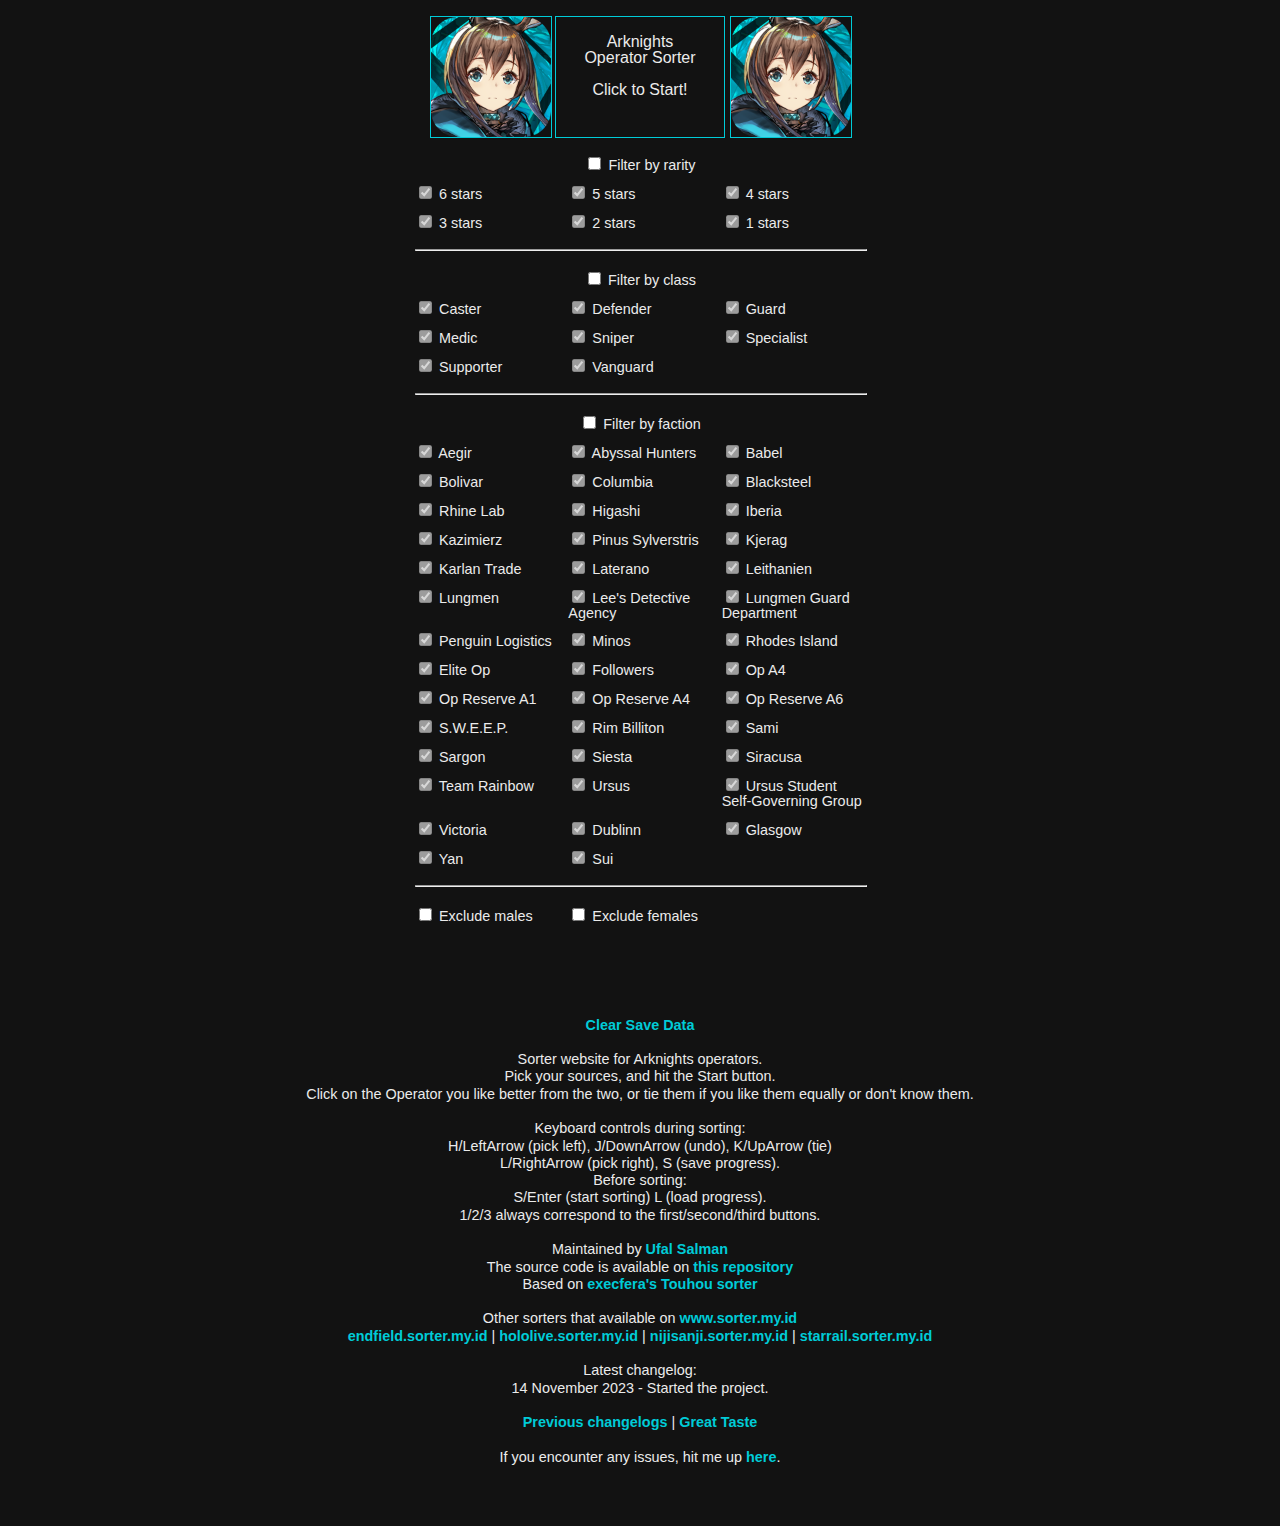
<file: index.html>
<html>

<head>
  <link rel="shortcut icon" href="src/assets/favicon.png" type="image/x-icon">
  <link rel="icon" href="src/assets/favicon.png" type="image/x-icon">
  <meta charset="utf-8">
  <meta name="og:site_name" content="Arknights Operator Sorter">
  <meta name="og:description" content="A simple website for sorting Arknights operators in a formatted list.">
  <title>Arknights Operator Sorter</title>

  <link rel="stylesheet" type="text/css" href="src/css/reset.css">
  <link rel="stylesheet" type="text/css" href="src/css/styles.css">

  <script src="src/js/data.js"></script>
  <script src="src/js/data/2023-11-14.js"></script>
  
  <script src="src/js/html2canvas.min.js"></script>
  <script src="src/js/lz-string.min.js"></script>
  <script src="src/js/seedrandom.min.js"></script>
  <script src="src/js/main.js"></script>
  <script src="src/js/darkmode.js"></script>
<!--
  <link href="/dist/svelte-bundle.css" rel="stylesheet" />
  <script defer src="/dist/svelte-bundle.js"></script>
  -->
</head>

<body>
<div class="container">

    <div class="progress">
        <span class="progressbattle"></span>
        <div class="progressbar">
            <div class="progressfill"><span class="progresstext"></span></div>
        </div>
    </div>

    <div class="sorter">
        <img src="src/assets/default.png" class="left sort image">

        <div class="starting start button">Arknights Operator Sorter<br><br>Click to Start!</div>
        <div class="starting load button">Load <span></span></div>

        <div class="loading button"><div></div><span>Loading...</span></div>

        <div class="sorting tie button">Tie</div>
        <div class="sorting undo button">Undo</div>
        <div class="sorting save button">Save Progress</div>

        <div class="finished save button">Generate Result URL</div>
        <div class="finished getimg button">Generate Image</div>
        <div class="finished list button">Generate Text List</div>

        <img src="src/assets/default.png" class="right sort image">

        <div class="left sort text"><p></p></div>
        <div class="right sort text"><p></p></div>
    </div>

    <div class="options"></div>
    <div class="image selector">Display Images on Result: </div>
    <div class="time taken"></div>
    <div class="results"></div>

    <div class="info">
        <a class="clearsave">Clear Save Data</a>
        
        <br><br>

        <p>Sorter website for Arknights operators.</p>
        <p>Pick your sources, and hit the Start button.</p>
        <p>Click on the Operator you like better from the two, or tie them if you like them equally or don't know them.</p>

        <br>

        <p>Keyboard controls during sorting:<br> H/LeftArrow (pick left), J/DownArrow (undo), K/UpArrow (tie)<br>L/RightArrow (pick right), S (save progress).</p>
        <p>Before sorting:<br>S/Enter (start sorting) L (load progress).
        <p>1/2/3 always correspond to the first/second/third buttons.</p>
        
        <br>

        <!-- <a href="/id.html">Pergi ke versi Bahasa Indonesia</a>

        <br><br> -->

        <p>Maintained by <a href="https://www.ufal.my.id">Ufal Salman</a></p>
        <p>The source code is available on <a href="https://github.com/ritokatsuga/better-aksort">this repository</a></p>
        <p>Based on <a href="https://tohosort.frelia.my/">execfera's Touhou sorter</a></p><br>

        <p>Other sorters that available on <a href="https://www.sorter.my.id">www.sorter.my.id</a></p>
        <p><a href="https://endfield.sorter.my.id">endfield.sorter.my.id</a> | <a href="https://hololive.sorter.my.id">hololive.sorter.my.id</a> | <a href="https://nijisanji.sorter.my.id">nijisanji.sorter.my.id</a> | <a href="https://starrail.sorter.my.id">starrail.sorter.my.id</a></p>

        <br>

        <p>Latest  changelog:</p>
        <p>14 November 2023 - Started the project.</p><br>
        <p><a href="/changelogs.html">Previous changelogs</a> | <a href="#">Great Taste</a></p>
        <br>
        
        <p>If you encounter any issues, hit me up <a href="https://github.com/ritokatsuga/better-aksort/issues">here</a>.</p>

        <br>
    </div>
</div>
</body>

</html>
</file>
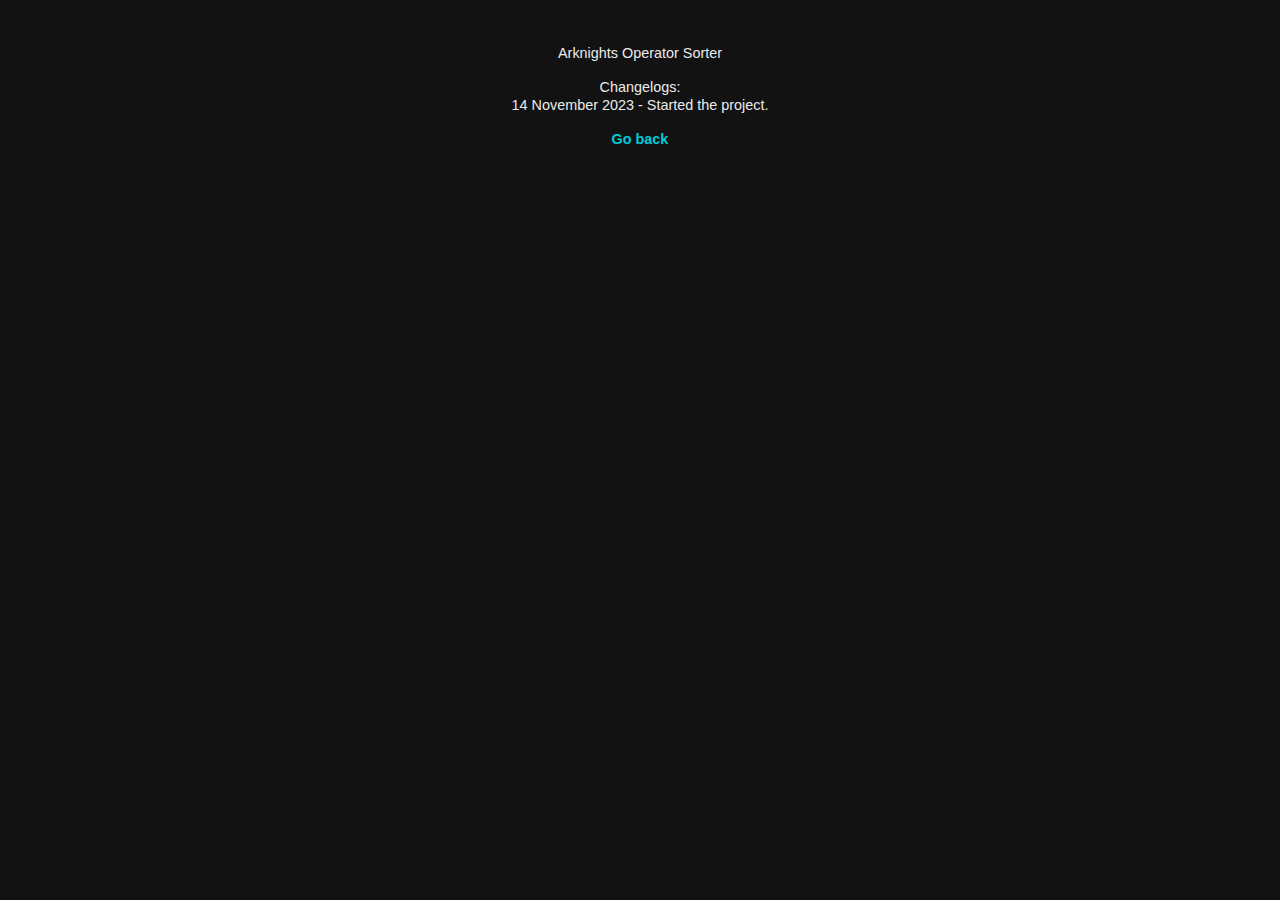
<file: changelogs.html>
<head>
    <link rel="shortcut icon" href="src/assets/favicon.png" type="image/x-icon">
    <link rel="icon" href="src/assets/favicon.png" type="image/x-icon">
    <meta charset="utf-8">
    <meta name="og:site_name" content="Arknights Operator Sorter">
    <meta name="og:description" content="A simple website for sorting Arknights operators in a formatted list.">
    <title>Arknights Operator Sorter - Changelogs</title>
  
    <link rel="stylesheet" type="text/css" href="src/css/reset.css">
    <link rel="stylesheet" type="text/css" href="src/css/styles.css">
    
    <script src="src/js/html2canvas.min.js"></script>
    <script src="src/js/lz-string.min.js"></script>
    <script src="src/js/seedrandom.min.js"></script>
    <script src="src/js/main.js"></script>
  <!--
    <link href="/dist/svelte-bundle.css" rel="stylesheet" />
    <script defer src="/dist/svelte-bundle.js"></script>
    -->
  </head>

  <body>
    <div class="container">
        <div class="info">
            <p>Arknights Operator Sorter</p><br>
            <p>Changelogs:</p>
            <p>14 November 2023 - Started the project.</p>
            <br>
            <a href="/">Go back</a>
        </div>
    </div>
  </body>
</file>
<file: src/css/styles.css>
body {
  font-family: Arial, Helvetica, sans-serif;
  font-size: 16px;
  background-color: rgb(18, 18, 18);
  color: rgb(235, 235, 235);
}

.container {
  display: flex;
  flex-flow: column nowrap;
  align-items: center;
  margin-top: 1em;
}

.progress {
  margin: 1em auto;
  width: 500px;
  display: none;
}

.progressbar {
  position: relative;
  width: 492px;
  border: 1px solid #00cbd7;
  padding: 3px;
  margin: 2px 0px;
}

.progresstext {
  position: absolute;
  width: 492px;
  margin: 3px 0px;
  text-align: center;
  font-size: 0.7em;
}

.progressfill {
  height: 20px;
  background-color: #acac12;
  width: 0%;
}

.sorter {
  margin: 0px auto;
  display: grid;
  grid-template-columns: 120px 1fr 120px;
  grid-gap: 5px;
  width: 420px;
}

.button {
  border: 1px solid #00cbd7;
  text-align: center;
  padding: 10%;
  grid-column: 2 / 3;
  cursor: pointer;
}

.starting.start.button {
  grid-row: span 6;
}

.starting.load.button {
  grid-row: span 3;
  display: none;
}

.sorting.button, .finished.button {
  grid-row: span 2;
  display: none;
}

.loading.button {
  grid-row: span 6;
  display: none;
}

.loading.button > div {
  width: 25px;
  height: 25px;
  margin: 50px auto;
  background-color: rgb(235, 235, 235);

  border-radius: 100%;  
  -webkit-animation: sk-scaleout 1.0s infinite ease-in-out;
  animation: sk-scaleout 1.0s infinite ease-in-out;
}

/* Animation taken from: http://tobiasahlin.com/spinkit/ */

.loading.button > span {
  margin: auto auto 20%;
  font-size: 0.7em;
}

@-webkit-keyframes sk-scaleout {
  0% { -webkit-transform: scale(0) }
  100% {
    -webkit-transform: scale(1.0);
    opacity: 0;
  }
}

@keyframes sk-scaleout {
  0% { 
    -webkit-transform: scale(0);
    transform: scale(0);
  } 100% {
    -webkit-transform: scale(1.0);
    transform: scale(1.0);
    opacity: 0;
  }
}

.sorter > .image {
  width: 120px;
  height: 120px;
  margin: auto;
  grid-row: 1 / 7;
  cursor: pointer;
}

.sorter > .text {
  width: 120px;
  height: 60px;
  display: none;
}

.sorter > .text > p {
  margin: 0.5em 5px 0px;
  width: calc(100%-10px);
  text-align: center;
  font-size: 0.8em;
  line-height: 1.5em;
}

.sorter > .left {
  grid-column: 1 / 2;
  border: 1px solid #00cbd7;
}

.sorter > .right {
  grid-column: 3 / 4;
  border: 1px solid #00cbd7;
}

.options {
  margin: 1em auto;
  display: grid;
  text-align: left;
  grid-template-columns: repeat(3, 1fr);
  grid-gap: 10px;
  width: 450px;
}

.options > div {
  font-size: 0.9em;
}

label {
  cursor: pointer;
}

.options > .large.option, .options > hr {
  grid-column: span 3;
  text-align: center;
  width: 100%;
}

.image.selector {
  margin-top: 0.5em;
  width: 500px;
  display: none;
  text-align: center;
  font-size: 0.75em;
}

.time.taken {
  margin-top: 0.5em;
  width: 500px;
  display: none;
  text-align: center;
  font-size: 0.75em;
}

.results {
  font-size: 0.75em;
  display: flex;
  align-content: flex-start;
  width: 80%;
  margin: 2em auto;
}

@media all and (min-width: 600px) {
  .results {
    flex-flow: column wrap;
    max-height: calc(5 * (175px + 2px) + 1 * (15px + 2px));
    /* 2px for borders */
  }
}

@media all and (max-width: 600px) {
  .results {
    flex-flow: column nowrap;
  }
}

.result {
  height: 15px;
  margin-bottom: -1px;
  display: grid;
  width: 211px;
  grid-template-columns: repeat(2, 1fr);
  border: 1px solid #00cbd7;
  margin-right: 5px;
}

.result.image {
  height: 175px;
}

.result.image img {
  height: 160px;
}

.result.spacer {
  height: 1px;
  background-color: #00cbd7;
}

.result.head {
  background-color: #00cbd7;
  color: rgb(255, 255, 255);
}

.result > .left {
  width: 35px;
  padding: 1px 3px 1px 0.5em;
  grid-column: 1 / 2;
  text-align: right;
}

.result.image .left {
  position: relative;
}

.result.image > .left span {
  position: absolute;
  top: 50%;
  right: 3px;
  margin-top: -0.375em;
}

.result > .right {
  width: 160px;
  padding: 1px 0em 1px 0em;
  grid-column: 2 / 3;
  border-left: 1px solid #00cbd7;
  text-align: center;
}

.info {
  margin: 2em auto 3em;
  display: block;
  text-align: center;
  font-size: 0.9em;
  width: 80%;
  line-height: 1.2em;
}

a {
  color: #00cbd7;
  font-weight: bold;
  text-decoration: none;
  cursor: pointer;
}

a:hover {
  color: #00cbd7;
}

a:visited {
  color: #00cbd7;
}

.wip {
  font-size: 1.5em;
  font-weight: bold;
}
</file>
